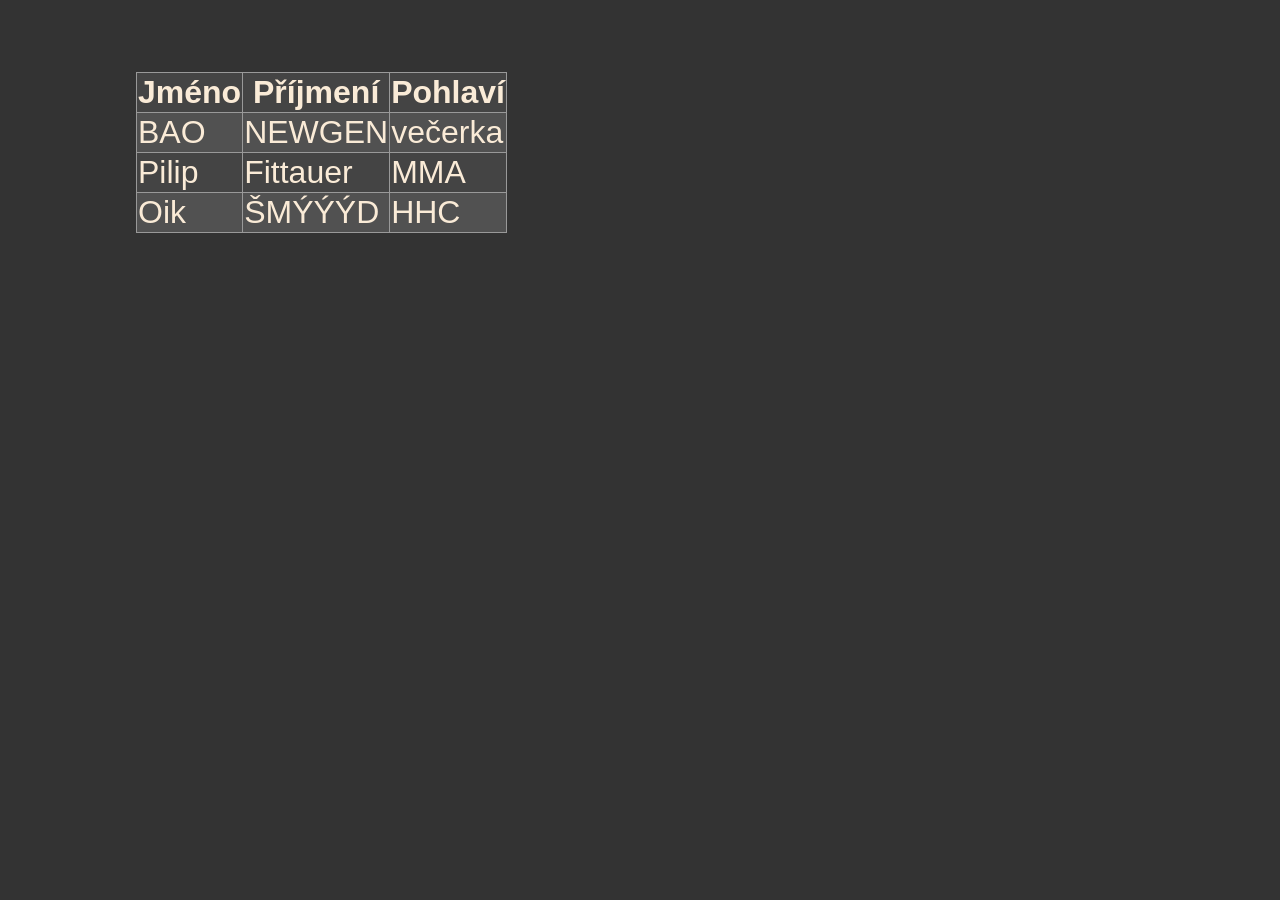
<file: html ukol 1/index.html>
<!DOCTYPE html>
<html lang="en">
<head>
    <meta charset="UTF-8">
    <meta name="viewport" content="width=, initial-scale=1.0">
    <title>Document</title>
    <link rel="stylesheet" href="styly.css">
</head>
<body>
    <table>
        <tr>
            <th>Jméno</th>
            <th>Příjmení</th>
            <th>Pohlaví</th>
        </tr>
        <tr>
            <td>BAO</td>
            <td>NEWGEN</td>
            <td>večerka</td>
        </tr>
        <tr>
            <td>Pilip</td>
            <td>Fittauer</td>
            <td>MMA</td>
        </tr>
        <tr>
            <td>Oik</td>
            <td>ŠMÝÝÝD</td>
            <td>HHC</td>
        </tr>
    </table>

    <form action="data.html" method="get">
        <label></label>
        <imput type="text" name="Jméno" required>
    </form>

</body>
</html>
</file>
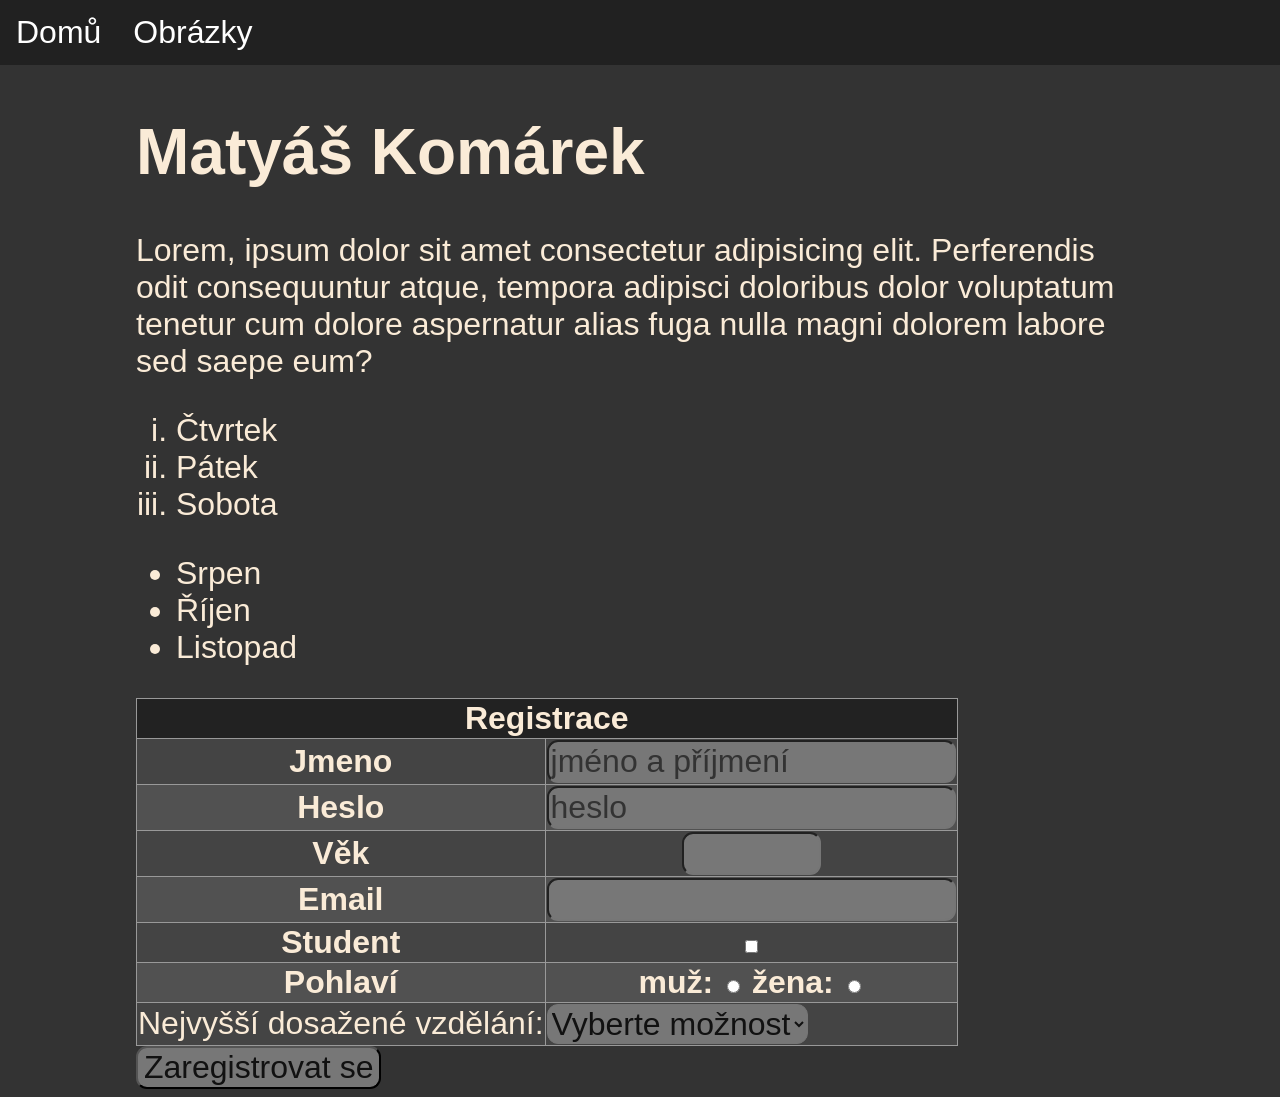
<file: html úkol 2/index.html>
<!DOCTYPE html>
<html lang="en">
<head>
    <meta charset="UTF-8">
    <meta name="viewport" content="width=device-width, initial-scale=1.0">
    <title>Samostatná práce</title>
    <link rel="icon" href="logo.png">
    <link rel="stylesheet" href="styly.css">
</head>
<body>
    <h1>Matyáš Komárek</h1>

    <nav>
        <a href="index.html">Domů</a>
        <a href="obrazek.html">Obrázky</a>
    </nav>
        <p>Lorem, ipsum dolor sit amet consectetur adipisicing elit. Perferendis odit consequuntur atque, tempora adipisci doloribus dolor voluptatum tenetur cum dolore aspernatur alias fuga nulla magni dolorem labore sed saepe eum?</p>
    <ol type="i">
        <li>Čtvrtek</li>
        <li>Pátek</li>
        <li>Sobota</li>
    </ol>

    <ul>
        <li>Srpen</li>
        <li>Říjen</li>
        <li>Listopad</li>
    </ul>

    <form action="data.html" method="get">
        <table>
            <thead>
                <tr>
                    <th colspan="2">Registrace</th>
                </tr>
            </thead>
        <tbody>
            <tr>
                <th>
                    Jmeno
                </th>
                <th>
                    <label for="Jmeno"></label>
                    <input id="Jmeno" type="text" name="Jmeno" required placeholder="jméno a příjmení">
                    <br>
                </th>
            </tr>
            <tr>
                <th>
                    Heslo
                </th>
                <th>
                    <label for="heslo"></label>
                    <input id="heslo" type="password" name="heslo" required placeholder="heslo">
                    <br>
                </th>
            </tr>
            <tr>
                <th>
                    Věk
                </th>
                <th>
                    <imput label for="vek"></label>
        <input id="vek" type="number" name="vek" required min="0" max="150" step="0.1">
                    <br>
                </th>
            </tr>
            <tr>
                <th>
                    Email
                </th>
                <th>
                    <imput label for="email"></label>
        <input id="email" type="email" name="email" required min="0" max="150" step="1">
                    <br>
                </th>
            </tr>
            <tr>
                <th>
                    Student
                </th>
                <th>    
                    <label for="student"></label>
        <input id="student" type="checkbox" name="student">
                    <br>
                </th>
            </tr>
            <tr>
                <th>
                    Pohlaví
                </th>
                <th>    
                    <label for="muz">muž:</label>
        <input id="muz" type="radio" name="pohlaví" required value="muz">
        <label for="zena">žena:</label>
        <input id="zena" type="radio" name="pohlaví" required value="zena">
                    <br>
                    <tr>
                        <td><label for="vzdelani">Nejvyšší dosažené vzdělání:</label></td>
                        <td>
                            <select id="vzdelani" name="vzdelani" required>
                                <option value="" disabled selected>Vyberte možnost</option>
                                <option value="ZŠ">Základní</option>
                                <option value="SŠ">Středoškolsé</option>
                                <option value="VŠ">Vysokoškolské</option>
                            </select>
                        </td>
                    </tr>
                </tbody>    
            </table>
            <input type="submit" value="Zaregistrovat se">
        </form>
    </body>
    </html>
</file>
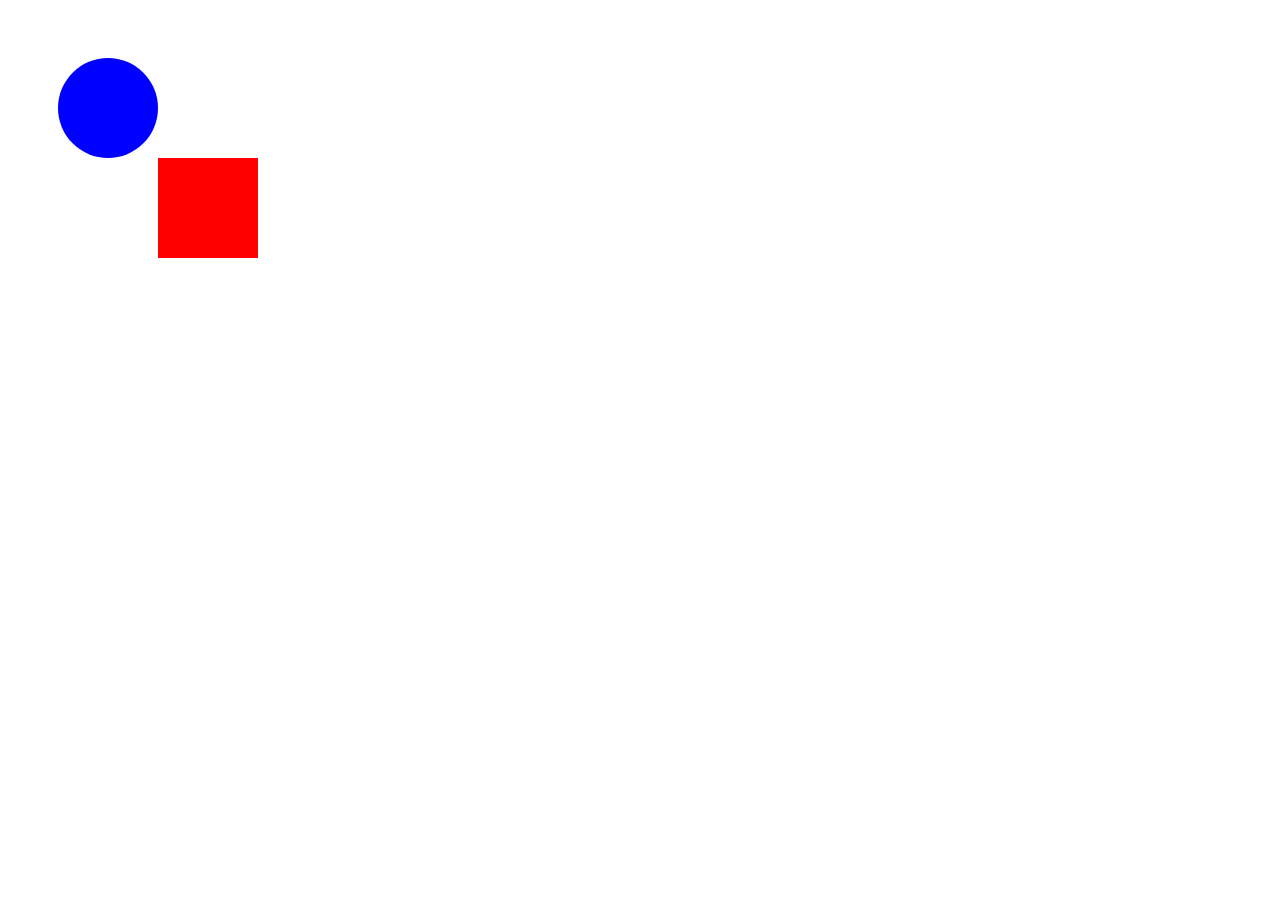
<file: Js úkol 2/index.html>
<!DOCTYPE html>
<html lang="en">
<head>
    <meta charset="UTF-8">
    <meta name="viewport" content="width=device-width, initial-scale=1.0">
    <title>Document</title>
</head>
<body>
    <canvas id="platno" width="700" height="700"></canvas>
    <script src="script.js"></script>
</body>
</html>
</file>
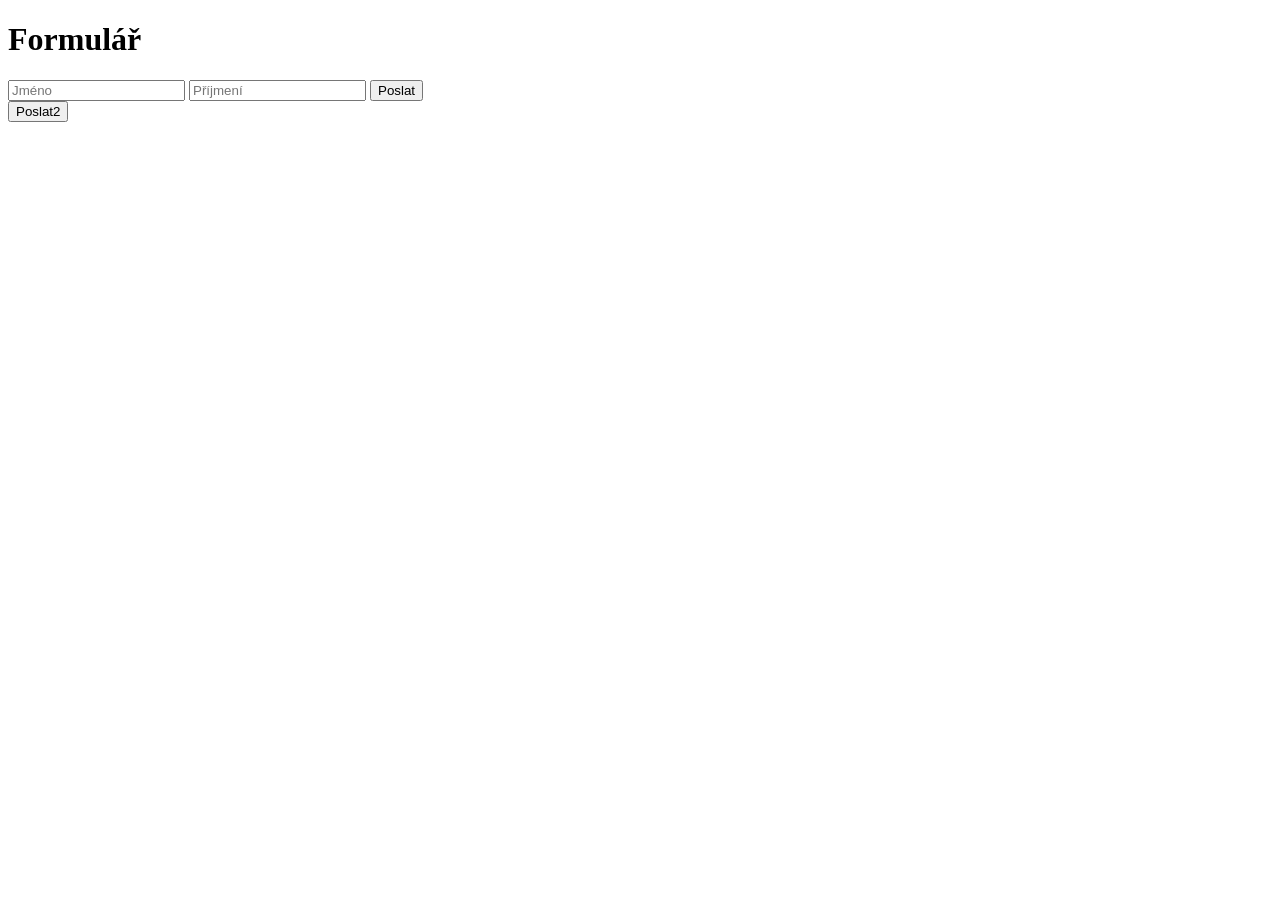
<file: node 2/index.html>
<!DOCTYPE html>
<html lang="en">
<head>
    <meta charset="UTF-8">
    <meta name="viewport" content="width=device-width, initial-scale=1.0">
    <title>Document</title>
</head>
<body>
    <h1>Formulář</h1>
    <form action="/uloz-uzivatele" method="post">
        <input type="text" id="jmeno" placeholder="Jméno" required>
        <input type="text" id="prijmeni" placeholder="Příjmení" required>
        <input type="submit" value="Poslat">
    </form>
        <input type="button" value="Poslat2" onclick="poslat()">

    <script>
        async function poslat() {
            let data = await fetch("/uloz-uzivatele",
            {
                method: "post",
                headers: {
                    "content-type": "application/json"
                },
                body: JSON.stringify({
                    jmeno: document.getElementById("jmeno").value,
                    prijmeni: document.getElementById("prijmeni").value
                })
            }
            )
        }
    </script>
</body>
</html>
</file>
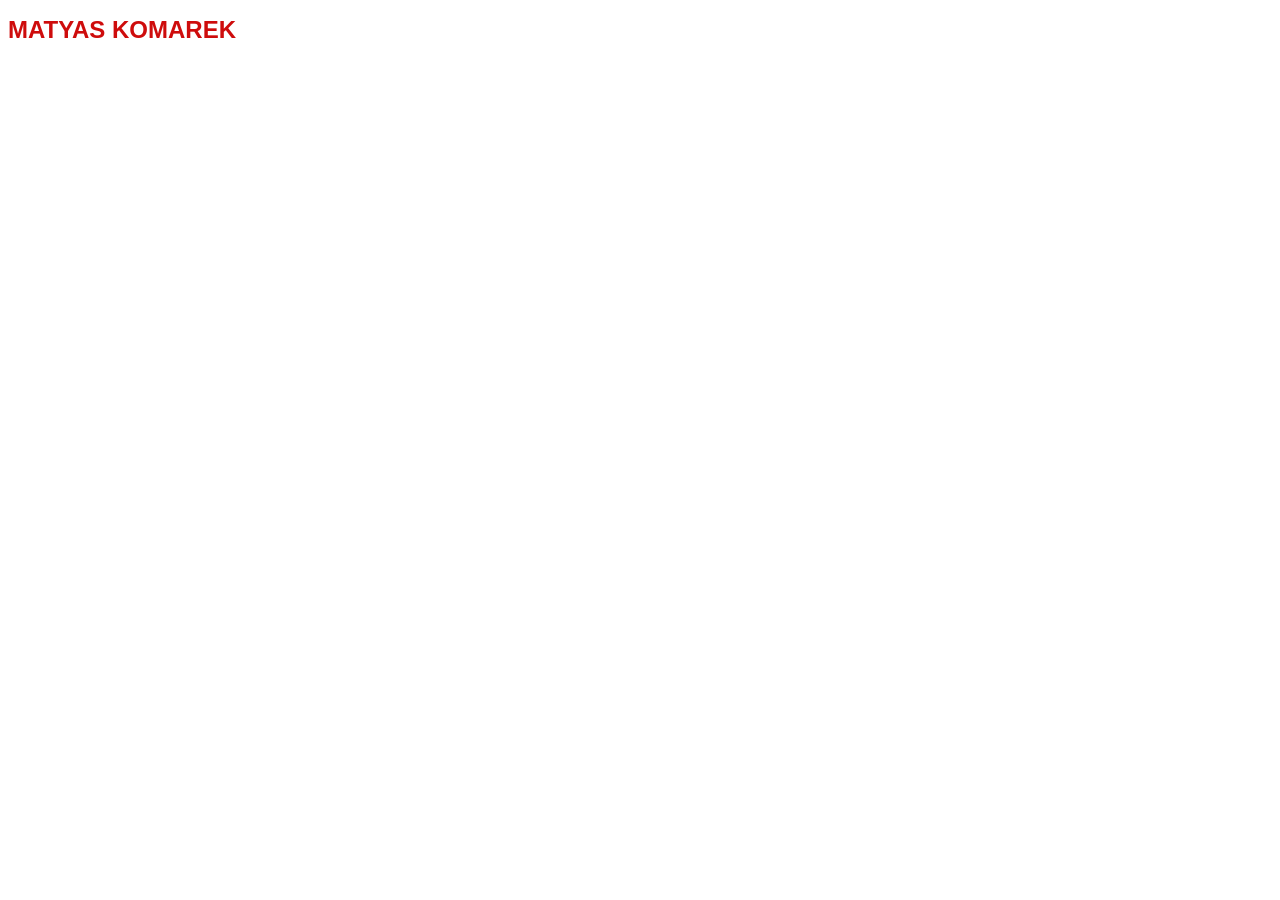
<file: node/index.html>
<!DOCTYPE html>
<html lang="en">
<head>
  <meta charset="UTF-8">
  <meta name="viewport" content="width=device-width, initial-scale=1.0">
  <link rel="stylesheet" href="style.css">
  <title>Person</title>
</head>
<body>
  <h1>MATYAS KOMAREK</h1>
</body>
</html>
</file>
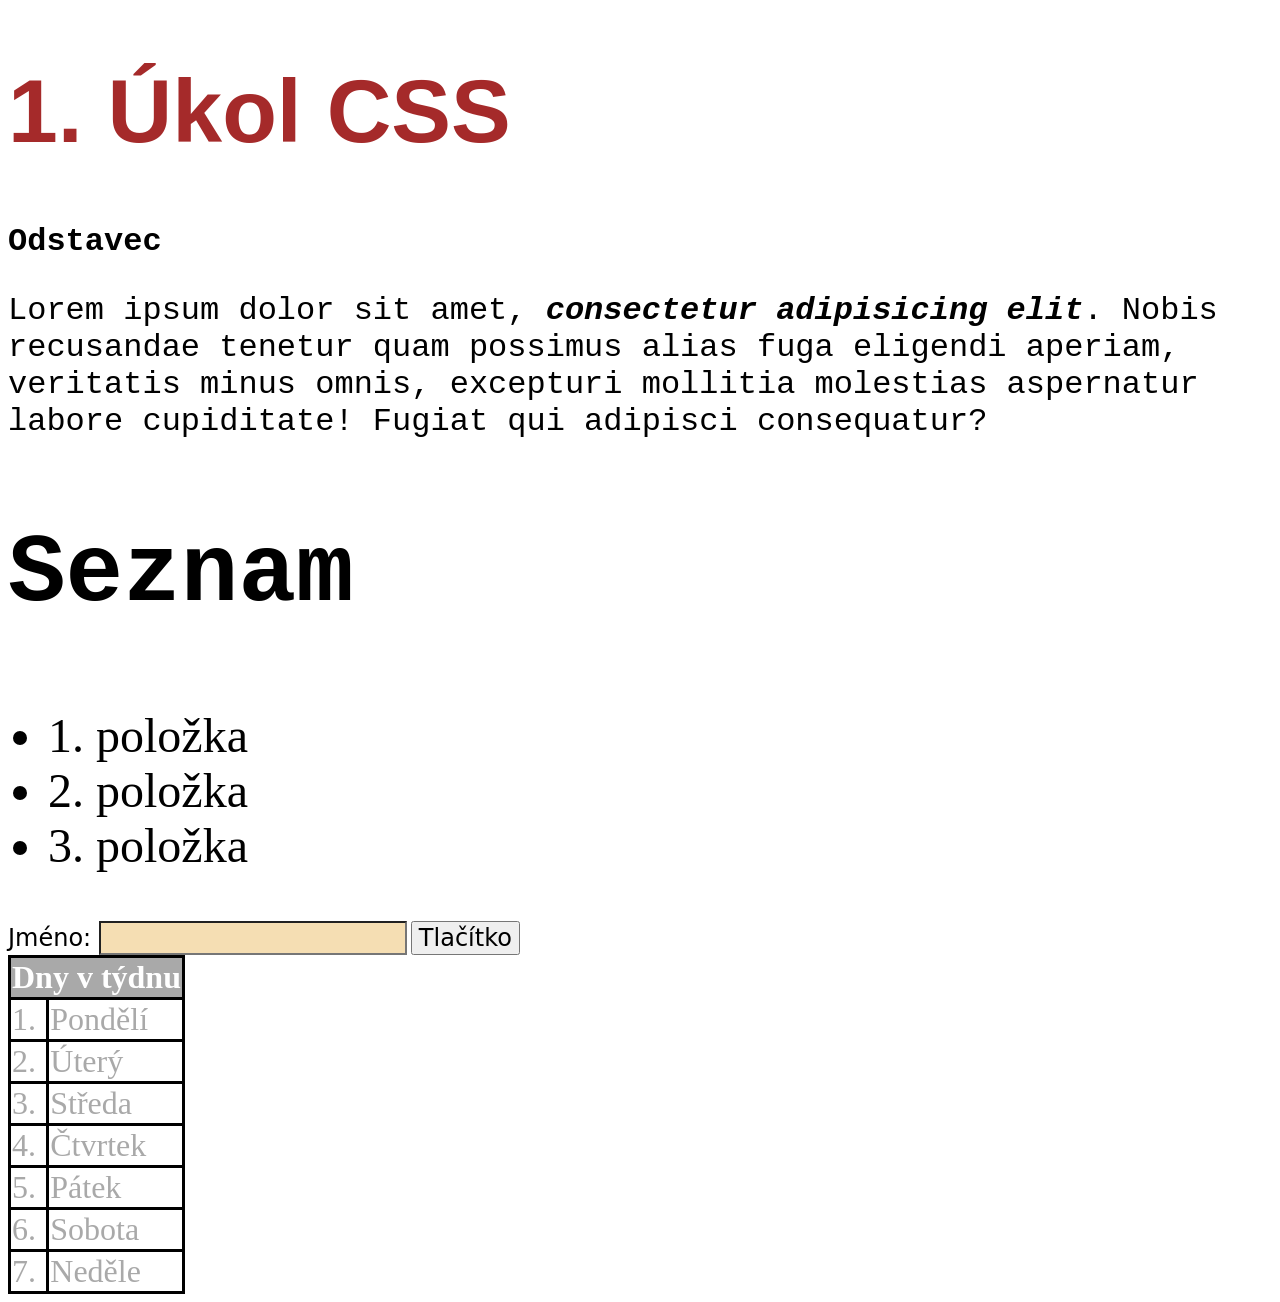
<file: css ukol 1/index 1.html>
<!DOCTYPE html>
<html lang="en" xmlns:mso="urn:schemas-microsoft-com:office:office" xmlns:msdt="uuid:C2F41010-65B3-11d1-A29F-00AA00C14882">
<head>
    <meta charset="UTF-8">
    <meta name="viewport" content="width=device-width, initial-scale=1.0">
    <meta http-equiv="X-UA-Compatible" content="ie=edge">
    <link rel="stylesheet" href="styly.css">
    <title>Document</title>
</head>
<body>
    <h1>1. Úkol CSS</h1>
    <div>
        <h2>Odstavec</h2>
        <p>Lorem ipsum dolor sit amet, <strong>consectetur adipisicing elit</strong>. Nobis recusandae tenetur quam possimus alias fuga eligendi aperiam, veritatis minus omnis, excepturi mollitia molestias aspernatur labore cupiditate! Fugiat qui adipisci consequatur?</p>
    </div>
    
    <div class="seznam">
        <h2>Seznam</h2>
        <ul>
            <li>1. položka</li>
            <li>2. položka</li>
            <li>3. položka</li>
        </ul>
    </div>
    <div>
        <label class="vstup" for="jmeno">Jméno: </label>
        <input class="vstup" type="text" id="jmeno">
        <input class="vstup" type="button" value="Tlačítko" onclick="alert(document.getElementById('jmeno').value)">
    </div>
    <table>
        <thead>
            <tr>
                <th colspan="2">Dny v týdnu</th>
            </tr>
        </thead>
        <tbody>
            <tr>
                <td>1.</td>
                <td>Pondělí</td>
            </tr>
            <tr>
                <td>2.</td>
                <td>Úterý</td>
            </tr>
            <tr>
                <td>3.</td>
                <td>Středa</td>
            </tr>
            <tr>
                <td>4.</td>
                <td>Čtvrtek</td>
            </tr>
            <tr>
                <td>5.</td>
                <td>Pátek</td>
            </tr>
            <tr>
                <td>6.</td>
                <td>Sobota</td>
            </tr>
            <tr>
                <td>7.</td>
                <td>Neděle</td>
            </tr>
        </tbody>
    </table>
</body>
</html>
</file>
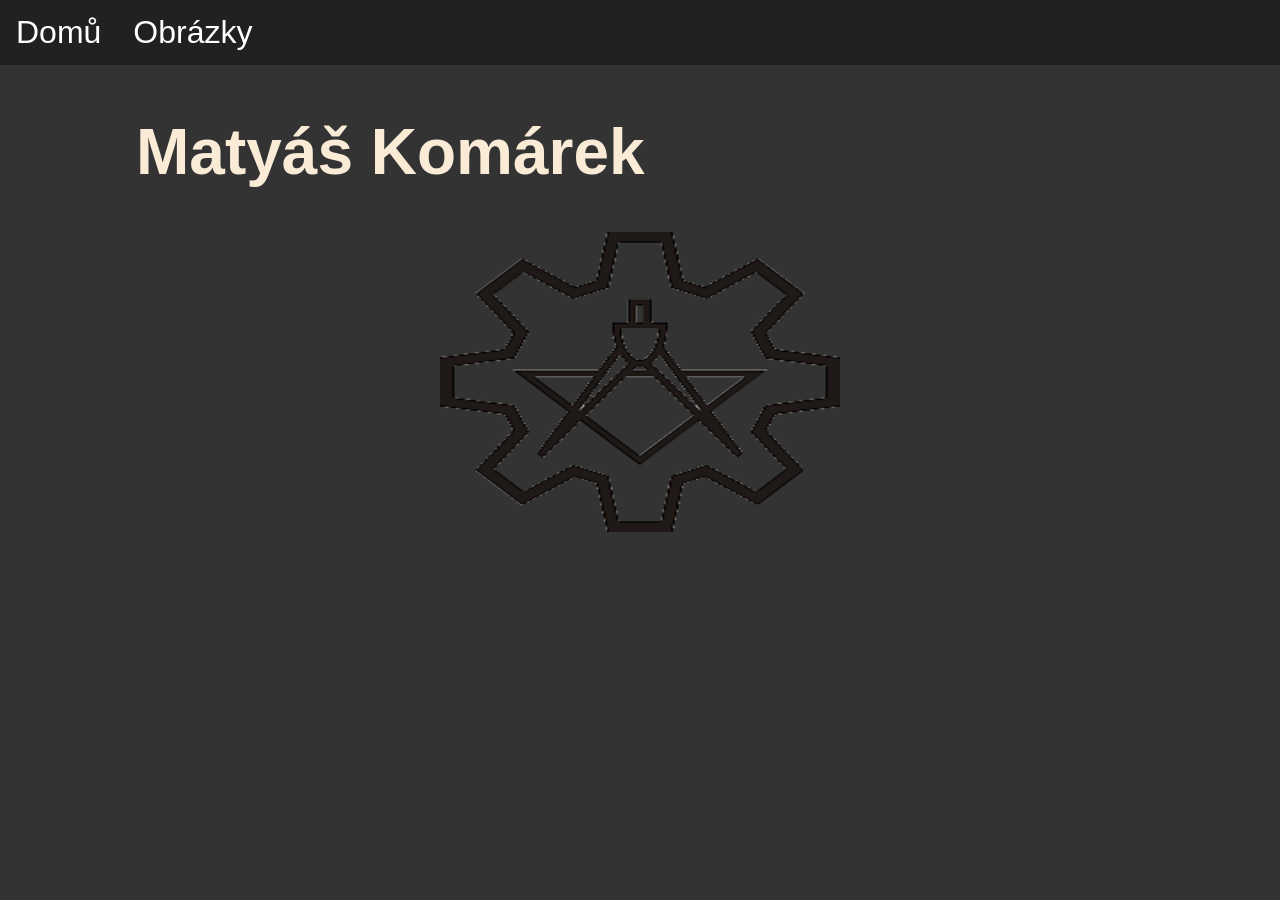
<file: html ukol 1/obrazek.html>
<!DOCTYPE html>
<html lang="en">
<head>
    <meta charset="UTF-8">
    <meta name="viewport" content="width=device-width, initial-scale=1.0">
    <title>Samostatná práce</title>
    <link rel="icon" href="logo.png">
    <link rel="stylesheet" href="styly.css">
</head>
<body>
    <h1>Matyáš Komárek</h1>

    <nav>
        <a href="index.html">Domů</a>
        <a href="obrazek.html">Obrázky</a>
    </nav>

    <img src="logo.png" alt="Logo Půmyslovky" width="400" height="300" title="200">
</body>
</html>
</file>
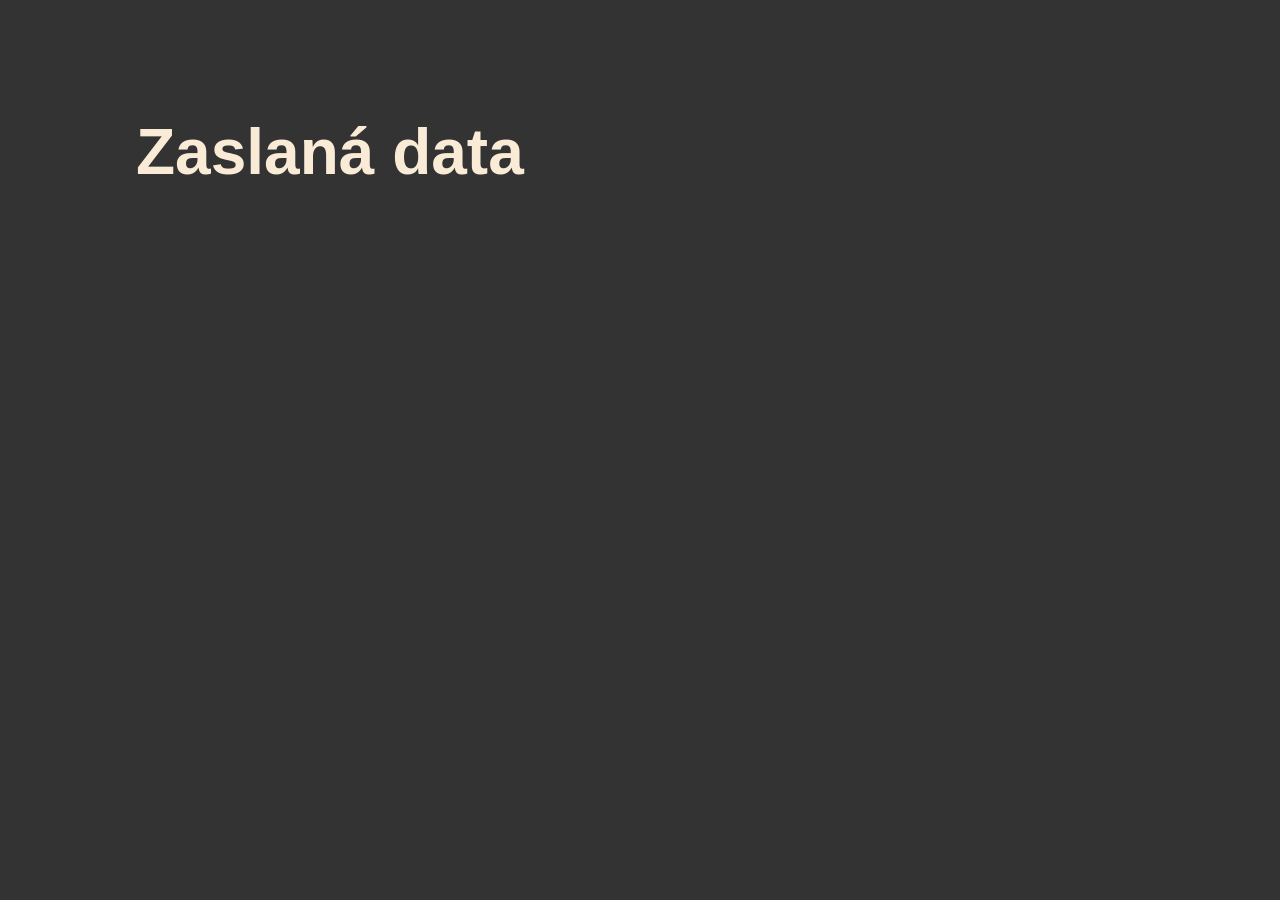
<file: html úkol 2/data.html>
<!DOCTYPE html>
<html lang="en">
<head>
    <meta charset="UTF-8">
    <meta name="viewport" content="width=device-width, initial-scale=1.0">
    <title>Document</title>
    <link rel="icon" href="logo.png">
    <link rel="stylesheet" href="styly.css">
</head>
<body>
    <h1>Zaslaná data</h1>
    <script>
        let data = new URLSearchParams(window.location.search);
        data.forEach((value, name) => {
            document.body.append(name + " : " + value);
            document.body.appendChild(document.createElement("br"));
        });
    </script>
</body>
</html>
</file>
<file: html ukol 1/styly.css>
body {
    padding-left: 10%;
    padding-right: 10%;
    padding-top: 2em;
    background-color: #333333;
    color: antiquewhite;
    font-size: 2em;
    font-family: sans-serif;
}
tbody {
    background-color: #444444;
}
thead {
    background-color: #222222;
}
input {
    background-color: #777777;
    color: #111111;
    font-size: 1em;
    font-family: sans-serif;
    border-radius: 11px;
}
::placeholder {
    color: #333333;
}
table, th, td {
    border: 0.5px solid #999999;
    border-collapse: collapse;
}
tr:nth-child(even) {
    background-color: #515151;
}
nav {
    margin: 0;
    padding: 0;
    overflow: hidden;
    background-color: #212121;
    position: fixed;
    top: 0;
    left: 0;
    width: 100%;
}
a {
    float: left;
    display: block;
    color: white;
    text-align: center;
    padding: 14px 16px;
    text-decoration: none;
}
a:hover {
    background-color: #111111;
}
img{
    margin-left: auto;
    margin-right: auto;
    display: block;
}
</file>
<file: html úkol 2/styly.css>
body {
    padding-left: 10%;
    padding-right: 10%;
    padding-top: 2em;
    background-color: #333333;
    color: antiquewhite;
    font-size: 2em;
    font-family: sans-serif;
}
tbody {
    background-color: #444444;
}
thead {
    background-color: #222222;
}
input, select {
    background-color: #777777;
    color: #111111;
    font-size: 1em;
    font-family: sans-serif;
    border-radius: 11px;
}
::placeholder {
    color: #333333;
}
table, th, td {
    border: 0.5px solid #999999;
    border-collapse: collapse;
}
tr:nth-child(even) {
    background-color: #515151;
}
nav {
    margin: 0;
    padding: 0;
    overflow: hidden;
    background-color: #212121;
    position: fixed;
    top: 0;
    left: 0;
    width: 100%;
}
a {
    float: left;
    display: block;
    color: white;
    text-align: center;
    padding: 14px 16px;
    text-decoration: none;
}
a:hover {
    background-color: #111111;
}
img{
    margin-left: auto;
    margin-right: auto;
    display: block;
}
</file>
<file: node/style.css>
h1 {
    font-family: Arial, sans-serif;
    font-size: 24px;
    color: #ce0c0c;
  }
</file>
<file: css ukol 1/styly.css>
h1{
    font-family: sans-serif;
    font-size: 7vw;
    color: brown;
}


div p, h2{
    font-family: 'Courier New';
    font-size: 2em;
}


strong{
    font-style: italic;
}


.seznam{
    font-size: 3rem;
}

.vstup{
    font-family: system-ui;
    font-size: 1.5em;
}


#jmeno {
    background-color: wheat;
}


li:hover{
    background-color: lightgrey;
}


table, td, th{
    font-size: 2rem;
    border-collapse: collapse;
    border: 3px solid black;
}



thead{
    background-color: darkgray;
    color: white;  
}


tbody{
    background-color: white;
    color: darkgrey;
}
</file>
